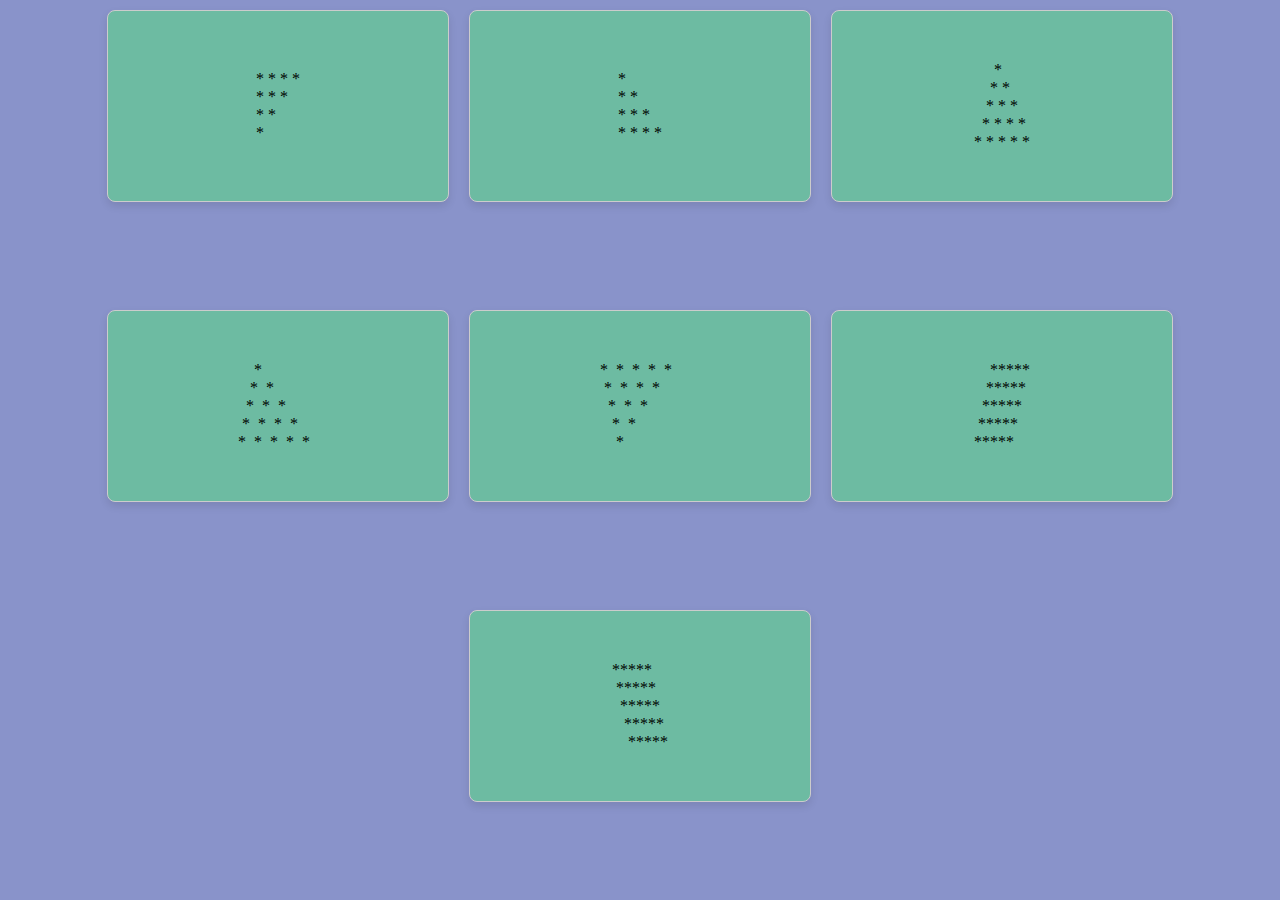
<file: patttern printing/index.html>
<!DOCTYPE html>
<html lang="en">
  <head>
    <meta charset="UTF-8" />
    <meta name="viewport" content="width=device-width, initial-scale=1.0" />
    <title>Document</title>
    <link rel="stylesheet" href="style.css" />
  </head>
  <body>
    <div id="output" class="card"></div>
    <div id="output1" class="card"></div>
    <div id="output2" class="card"></div>
    <div id="output3" class="card"></div>
    <div id="output4" class="card"></div>
    <div id="output5" class="card"></div>
    <div id="output6" class="card"></div>

    <script src="script.js"></script>
  </body>
</html>
</file>
<file: patttern printing/style.css>
body {
  margin: 0;
  padding: 0;
  display: flex;
  justify-content: center;
  height: 100vh;
  background-color: #8993ca;
  flex-wrap: wrap;
}
.card {
  width: 300px;
  height: 150px;
  margin: 10px;
  padding: 20px;
  border: 1px solid #ccc;
  box-shadow: 0 4px 8px rgba(0, 0, 0, 0.1);
  display: flex;
  justify-content: center;
  align-items: center;
  background-color: #6dbba2;
  border-radius: 8px;
}
</file>
